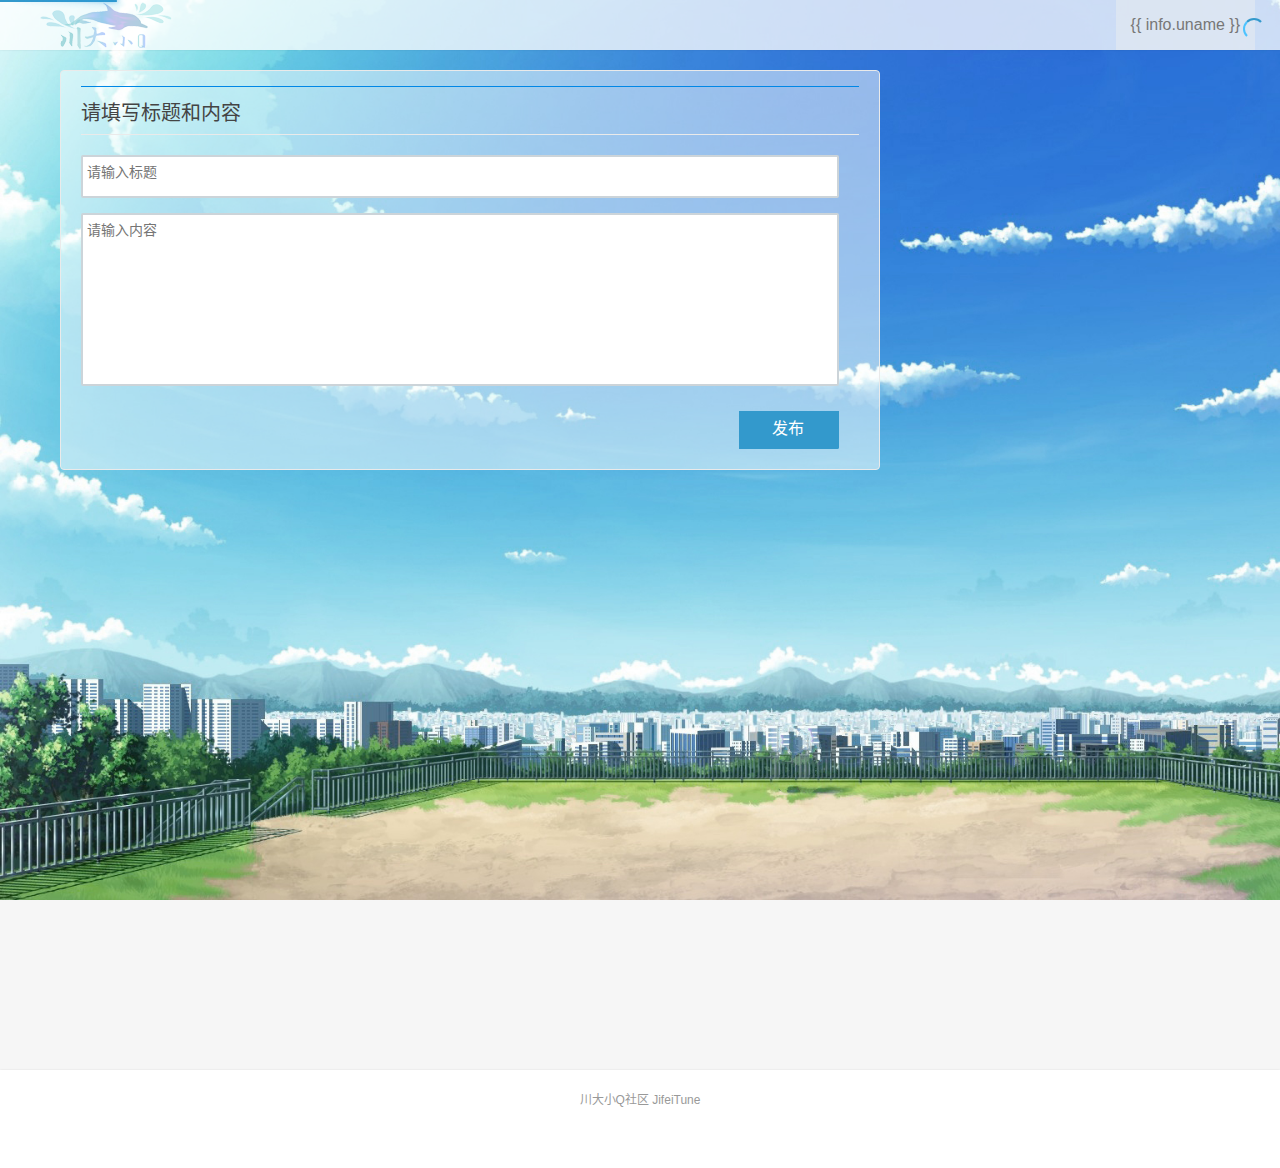
<file: templates/Post/new.html>
<!DOCTYPE html>
<html lang="zh-CN">
<head>
    <meta charset="utf-8" />
    <meta name="renderer" content="webkit" />
    <meta http-equiv="X-UA-Compatible" content="IE=edge" />
    <meta name="viewport" content="width=device-width, initial-scale=1" />
    <title>发布</title>
    <link rel="stylesheet" type="text/css" href="/static/public/css/bootstrap.min.css">
    <link rel="stylesheet" type="text/css" href="/static/public/css/nprogress.css">
    <link rel="stylesheet" type="text/css" href="/static/public/css/style.css">
    <link rel="stylesheet" type="text/css" href="/static/public/css/font-awesome.min.css">
    <script src="/static/public/js/jquery-2.1.4.min.js"></script>
    <script src="/static/public/js/nprogress.js"></script>
    <script src="/static/public/js/jquery.lazyload.min.js"></script>
    <!--[if gte IE 9]>
    <script src="js/jquery-1.11.1.min.js" type="text/javascript"></script>
    <script src="js/html5shiv.min.js" type="text/javascript"></script>
    <script src="js/respond.min.js" type="text/javascript"></script>
    <script src="js/selectivizr-min.js" type="text/javascript"></script>
    <![endif]-->
    <!--[if lt IE 9]>
    <script>window.location.href = 'upgrade-browser.html';</script>
    <![endif]-->
</head>
<body class="user-select single" style="background-image: url(/static/public/img/bg.jpg); background-size:cover ; background-attachment: fixed;">
<header class="header">
    <nav class="navbar navbar-default" id="navbar" style="position: relative; top: 0px;">
        <div class="container">
            <div class="navbar-header">
                <h1 class="logo hvr-bounce-in"><a href="../" title="主页"><img src="/static/public/img/QQ.png" alt="主页" /></a></h1>
            </div>
            <ul class="nav navbar-nav navbar-right" style="background-color: #ffffff6b;">
                <li><a style="height: 50px" href="/user/set">{{ info.uname }}</a></li>
            </ul>
        </div>
    </nav>
</header>
<section class="container">
    <div class="content-wrap">
        <div class="content" style="min-height: 400px">
            <div class="title" id="comment">
                <h3>请填写标题和内容</h3>
            </div>
            <form id="comment-form" name="comment-form" action="" method="POST">
                <div class="comment" style="margin-top: 20px">
                    <div class="comment-box" style="margin-bottom: 15px">
                        <textarea placeholder="请输入标题" name="head" id="comment-textarea" cols="100%" rows="3" tabindex="3" style="height: 30px"></textarea>
                    </div>
                </div>
                <div class="comment">
                    <div class="comment-box">
                        <textarea placeholder="请输入内容" name="content" id="comment-textarea" cols="100%" rows="3" tabindex="3"></textarea>
                    </div>
                    <button type="submit" id="comment-submit" tabindex="4" style="right: 40px;bottom: 25px">发布 </button>
                </div>
            </form>
        </div>
    </div>
</section>
<footer class="footer">
    <div class="container">
        <p>川大小Q社区 <a href="https://github.com/JifeiTune" target="_blank">JifeiTune</a> </p>
    </div>
    <div id="gotop" style="display: none;">
        <a class="gotop"></a>
    </div>
</footer>
<script src="/static/public/js/bootstrap.min.js"></script>
<script src="/static/public/js/jquery.ias.js"></script>
<script src="/static/public/js/scripts.js"></script>
</body>
</html>
</file>
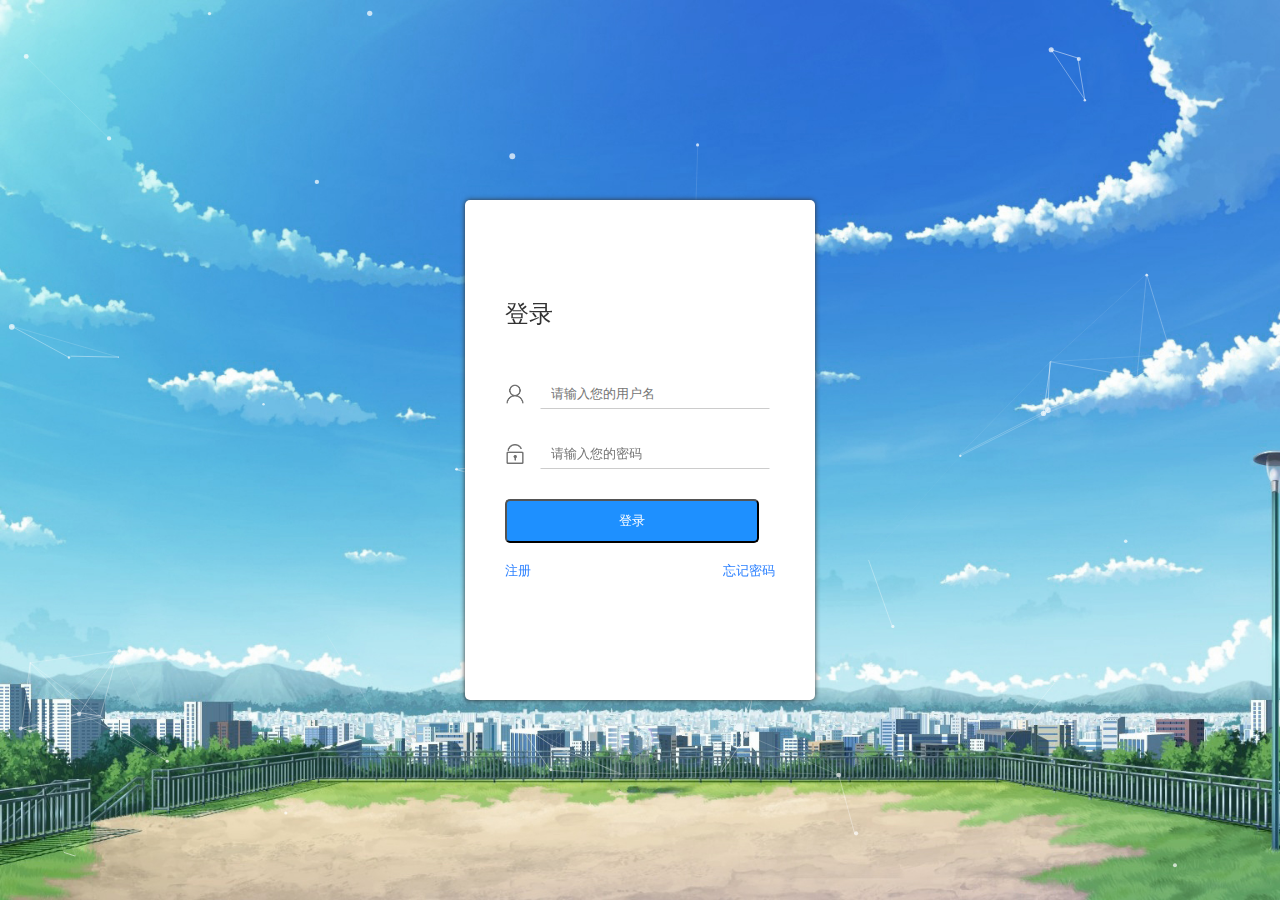
<file: templates/User/login.html>
<!DOCTYPE html>
<html lang="en">
<head>
  <meta charset="utf-8">
  <title>登录</title>
  <meta name="viewport" content="width=device-width, initial-scale=1.0, minimum-scale=1.0, maximum-scale=1.0, user-scalable=no">
  <link rel="stylesheet" media="screen" href="/static/User/css/style.css">
  <link rel="stylesheet" type="text/css" href="/static/User/css/reset.css"/>
</head>
<body>

<div id="particles-js" style="background-image: url(/static/public/img/bg.jpg);">
		<div class="login">
			<div class="login-top">
				登录
			</div>
            <form action="/user/login/" method="post">
                <div class="login-center clearfix">
                    <div class="login-center-img"><img src="/static/User/img/name.png"/></div>
                    <div class="login-center-input">
                        <input type="text" name="uname" value="" placeholder="请输入您的用户名" onfocus="this.placeholder=''" onblur="this.placeholder='请输入您的用户名'"/>
                        <div class="login-center-input-text">用户名</div>
                    </div>
                </div>
                <div class="login-center clearfix">
                    <div class="login-center-img"><img src="/static/User/img/password.png"/></div>
                    <div class="login-center-input">
                        <input type="password" name="password" value="" placeholder="请输入您的密码" onfocus="this.placeholder=''" onblur="this.placeholder='请输入您的密码'"/>
                        <div class="login-center-input-text">密码</div>
                    </div>
                </div>
                <input class="login-button" type="submit" value="登录" >
            </form>
            <div class="other">
                <a class="register" href="../register" style="float: left">
                    注册
                </a>
                <a class="forget" href="../reset" style="float: right">
                    忘记密码
                </a>
            </div>
		</div>
</div>

<!-- scripts -->
<script src="/static/User/js/particles.min.js"></script>
<script src="/static/User/js/app.js"></script>
</body>
</html>
</file>
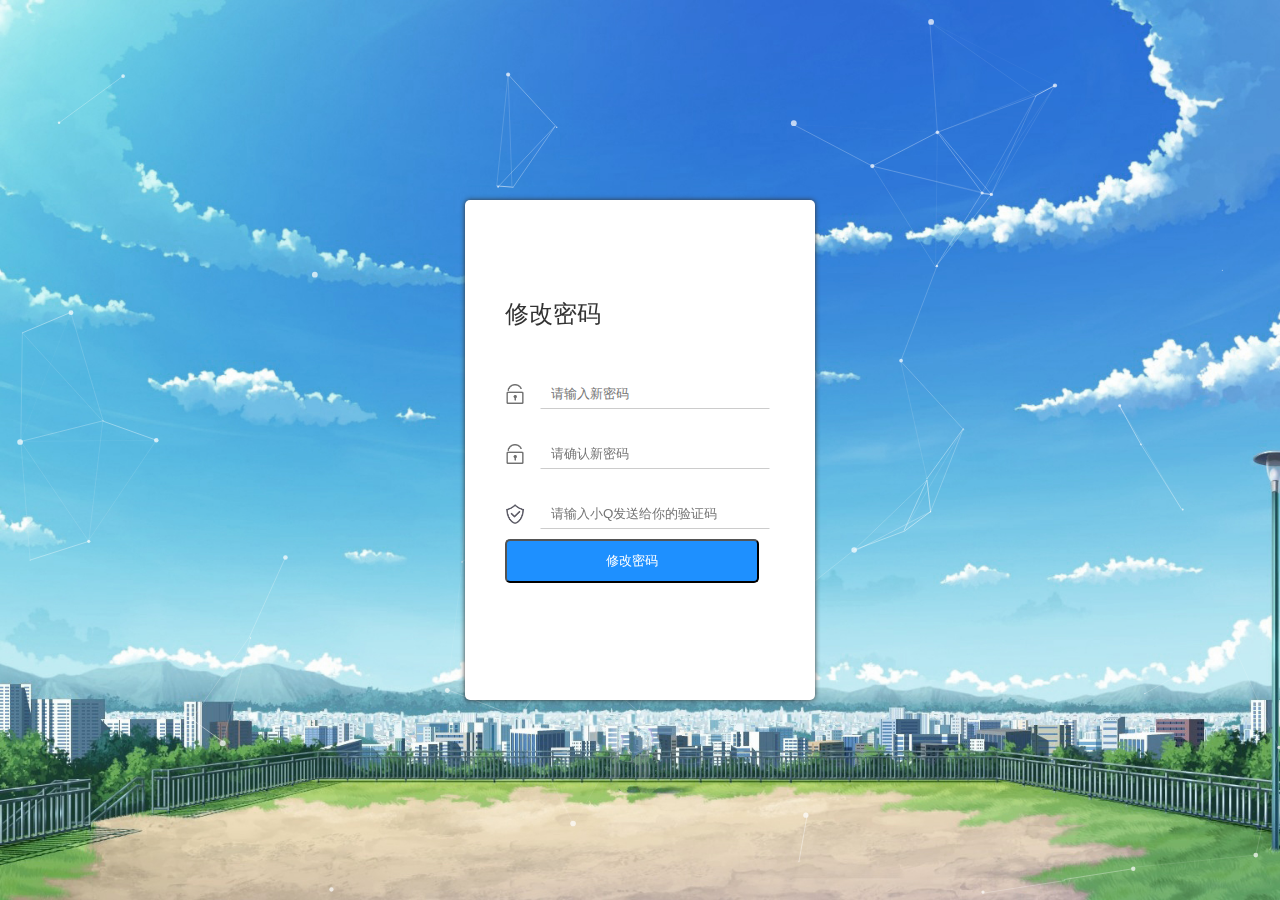
<file: templates/User/reset.html>
<!DOCTYPE html>
<html lang="en">
<head>
  <meta charset="utf-8">
  <title>修改密码</title>
  <meta name="viewport" content="width=device-width, initial-scale=1.0, minimum-scale=1.0, maximum-scale=1.0, user-scalable=no">
  <link rel="stylesheet" media="screen" href="/static/User/css/style.css">
  <link rel="stylesheet" type="text/css" href="/static/User/css/reset.css"/>
</head>
<body>
<div id="particles-js" style="background-image: url(/static/public/img/bg.jpg);">
		<div class="login">
			<div class="login-top">
				修改密码
			</div>
            <form action="" method="post">
                <div class="login-center clearfix">
                    <div class="login-center-img">
                        <img src="/static/User/img/password.png"/>
                    </div>
                    <div class="login-center-input">
                        <input type="password" name="password1" value="" placeholder="请输入新密码" onfocus="this.placeholder=''" onblur="this.placeholder='请输入新密码'"/>
                        <div class="login-center-input-text">密码</div>
                    </div>
                </div>
                <div class="login-center clearfix">
                    <div class="login-center-img"><img src="/static/User/img/password.png"/></div>
                    <div class="login-center-input">
                        <input type="password" name="password2" value="" placeholder="请确认新密码" onfocus="this.placeholder=''" onblur="this.placeholder='请确认新密码'"/>
                        <div class="login-center-input-text">密码</div>
                    </div>
                </div>
                <div class="login-center clearfix" style="margin-bottom: 10px">
                    <div class="login-center-img">
                        <img src="/static/User/img/check.jpg">
                    </div>
                    <div class="login-center-input">
                        <input type="text" name="check" value="" placeholder="请输入小Q发送给你的验证码" onfocus="this.placeholder=''" onblur="this.placeholder='请输入小Q发送给你的验证码'"/>
                        <div class="login-center-input-text">验证码</div>
                    </div>
                </div>
                <input class="login-button"  type="submit" value="修改密码" >
            </form>
		</div>

</div>

<!-- scripts -->
<script src="/static/User/js/particles.min.js"></script>
<script src="/static/User/js/app.js"></script>
</body>
</html>
</file>
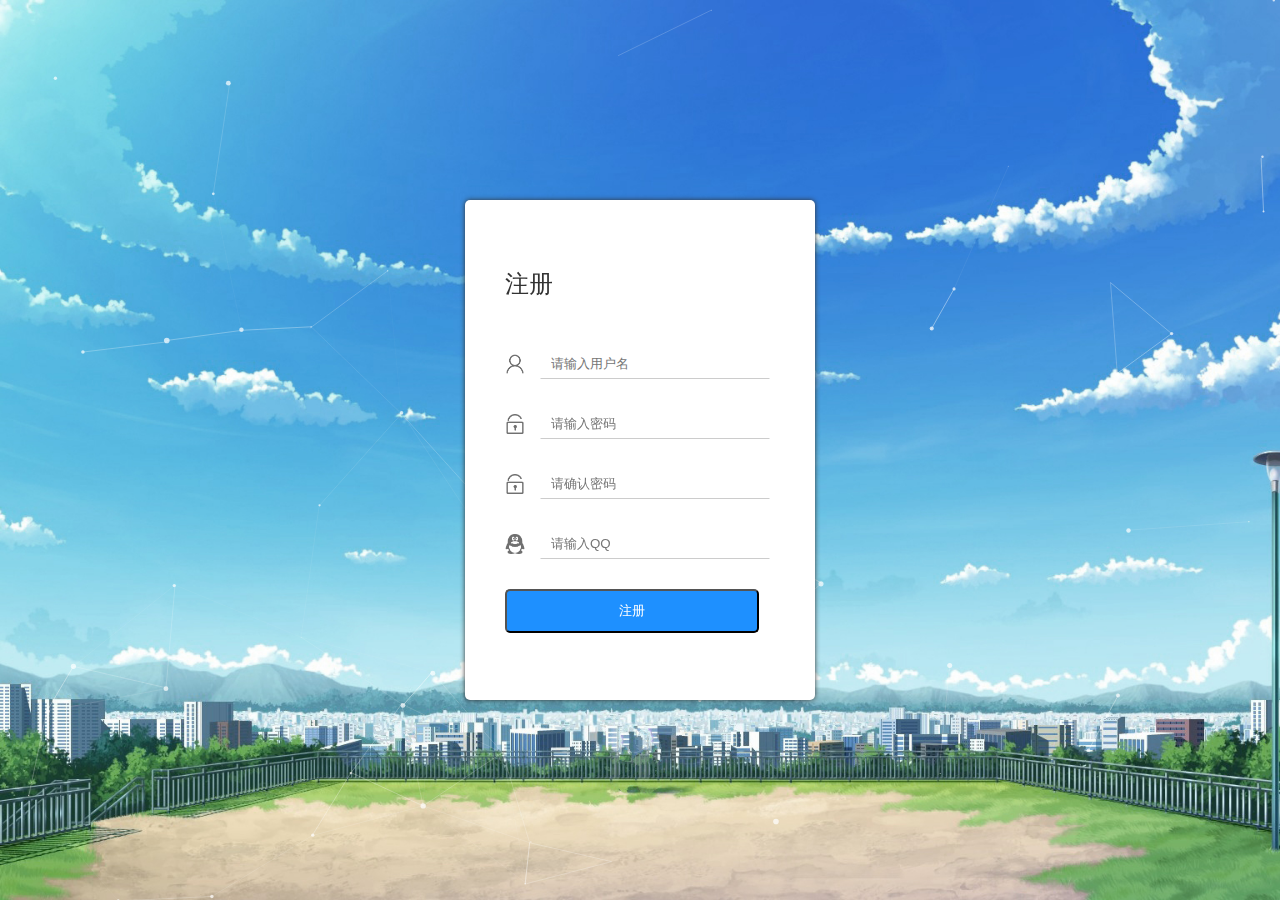
<file: templates/User/resister.html>
<!DOCTYPE html>
<html lang="en">
<head>
  <meta charset="utf-8">
  <title>注册</title>
  <meta name="viewport" content="width=device-width, initial-scale=1.0, minimum-scale=1.0, maximum-scale=1.0, user-scalable=no">
  <link rel="stylesheet" media="screen" href="/static/User/css/style.css">
  <link rel="stylesheet" type="text/css" href="/static/User/css/reset.css"/>
</head>
<body>

<div id="particles-js" style="background-image: url(/static/public/img/bg.jpg);">
		<div class="login">
			<div class="login-top" style="margin-top: 70px">
				注册
			</div>
            <form action="/user/register/" method="post">
                <div class="login-center clearfix">
                    <div class="login-center-img"><img src="/static/User/img/name.png"/></div>
                    <div class="login-center-input">
                        <input type="text" name="uname" value="" placeholder="请输入用户名" onfocus="this.placeholder=''" onblur="this.placeholder='请输入用户名'"/>
                        <div class="login-center-input-text">用户名</div>
                    </div>
                </div>
                <div class="login-center clearfix">
                    <div class="login-center-img"><img src="/static/User/img/password.png"/></div>
                    <div class="login-center-input">
                        <input type="password" name="password1" value="" placeholder="请输入密码" onfocus="this.placeholder=''" onblur="this.placeholder='请输入密码'"/>
                        <div class="login-center-input-text">密码</div>
                    </div>
                </div>
                <div class="login-center clearfix">
                    <div class="login-center-img"><img src="/static/User/img/password.png"/></div>
                    <div class="login-center-input">
                        <input type="password" name="password2" value="" placeholder="请确认密码" onfocus="this.placeholder=''" onblur="this.placeholder='请确认密码'"/>
                        <div class="login-center-input-text">密码</div>
                    </div>
                </div>
                <div class="login-center clearfix ">
                    <div class="login-center-img"><img src="/static/User/img/QQ.png"/></div>
                    <div class="login-center-input">
                        <input type="text" name="QQ" value="" placeholder="请输入QQ" onfocus="this.placeholder=''" onblur="this.placeholder='请输入QQ'"/>
                        <div class="login-center-input-text">可用于修改密码和消息传递哦</div>
                    </div>
                </div>
                <input class="login-button" type="submit" value="注册" >
            </form>
		</div>
</div>

<!-- scripts -->
<script src="/static/User/js/particles.min.js"></script>
<script src="/static/User/js/app.js"></script>
</body>
</html>
</file>
<file: static/public/css/nprogress.css>
@charset "utf-8";#nprogress{pointer-events:none;}#nprogress .bar{background:#3399CC;position:fixed;z-index:1000;top:0;left:0;width:100%;height:2px;}#nprogress .peg{display:block;position:absolute;right:0px;width:100px;height:100%;box-shadow:0 0 10px #29d,0 0 5px #29d;opacity:1.0;-webkit-transform:rotate(3deg) translate(0px,-4px);-ms-transform:rotate(3deg) translate(0px,-4px);transform:rotate(3deg) translate(0px,-4px);}.nprogress-custom-parent{overflow:hidden;position:relative;}.nprogress-custom-parent #nprogress .spinner,.nprogress-custom-parent #nprogress .bar{position:absolute;}@-webkit-keyframes nprogress-spinner{0%{-webkit-transform:rotate(0deg);}100%{-webkit-transform:rotate(360deg);}}@keyframes nprogress-spinner{0%{transform:rotate(0deg);}100%{transform:rotate(360deg);}}@media (min-width:1280px){#nprogress .spinner{display:block;position:fixed;z-index:10000;top:18px;right:15px;}#nprogress .spinner-icon{width:22px;height:22px;box-sizing:border-box;border:solid 2px transparent;border-top-color:#3399CC;border-left-color:#4CC3FF;border-radius:50%;-webkit-animation:nprogress-spinner 400ms linear infinite;animation:nprogress-spinner 400ms linear infinite;}}
</file>
<file: static/public/css/style.css>
@charset "utf-8";

body,div,dl,dt,dd,ul,ol,li,h1,h2,h3,h4,h5,h6,pre,code,form,button,input,fieldset,legend,input,textarea,p,blockquote,th,td,article,aside,details,figcaption,figure,#footer,#header,hgroup,menu,nav,section {
    margin: 0;
    padding: 0;
}

body,dl,dt,dd,ul,ol,li,h1,h2,h3,h4,h5,h6,form,button,input,textarea,p,span,th,td,article,aside,nav,section,img,a {
    outline: none;
    transition: all 0.30s ease-in-out;
    -webkit-transition: all 0.30s ease-in-out;
    -moz-transition: all 0.30s ease-in-out;
    -o-transition: all 0.30s ease-in-out;
    -ms-transition: all 0.30s ease-in-out;
}

article,aside,details,figcaption,figure,footer,header,hgroup,main,nav,section,summary {
    display: block;
}

html,body {
    color: #444;
    background-color: #f6f6f6;
    overflow-x: hidden;
}

html::-webkit-scrollbar {
    width: 6px;
    height: 6px;
    background: #CCC;
}

html::-webkit-scrollbar-button {
    display: none;
}

html::-webkit-scrollbar-track-piece {
    display: none;
}

html::-webkit-scrollbar-thumb {
    background: #999;
}

html::-webkit-scrollbar-thumb:hover {
    background: #3399CC;
}

a {
    cursor: pointer;
    text-decoration: none;
}

a:hover {
    text-decoration: none;
}

li {
    display: list-item;
    list-style: none;
    text-align: -webkit-match-parent;
}

li.active {
    background: #FFF;
    opacity: .9;
    filter: alpha(opacity=90);
}

button.close:hover span {
    -moz-transition: all 0.8s ease-in-out;
    -webkit-transition: all 0.8s ease-in-out;
    -o-transition: all 0.8s ease-in-out;
    -ms-transition: all 0.8s ease-in-out;
    transition: all 0.8s ease-in-out;
    -moz-transform: rotate(360deg);
    -webkit-transform: rotate(360deg);
    -o-transform: rotate(360deg);
    -ms-transform: rotate(360deg);
    transform: rotate(360deg);
}

.btn-default {
    border-color: #DDD;
    color: #666;
}

.btn-default:hover,.btn-default:focus,.btn-default:active,.btn-default.active,.open > .dropdown-toggle.btn-default {
    border-color: #BBB;
    color: #444;
}

.btn-primary {
    background-color: #3399CC;
    border-color: #3399CC;
}

.btn-primary:hover,.btn-primary:focus,.btn-primary:active,.btn-primary.active,.open > .dropdown-toggle.btn-primary {
    background-color: #3399CC;
    border-color: #3399CC;
    opacity: 0.85;
    filter: alpha(opacity=85);
}

.btn-danger {
    background-color: #FF5E52;
    border-color: #FF5E52;
}

.btn-danger:hover,.btn-danger:focus,.btn-danger:active,.btn-danger.active,.open > .dropdown-toggle.btn-danger {
    background-color: #EF4639;
    border-color: #EF4639;
}

button.disabled {
    cursor: no-drop;
}

body,input,button,textarea,select {
    font-family: "Microsoft YaHei","微软雅黑","Lantinghei SC","Open Sans",Arial,"Hiragino Sans GB","STHeiti","WenQuanYi Micro Hei",SimSun,sans-serif;
}

.title,.pagetitle {
    overflow: hidden;
}

.title h3,.pagetitle h1,.pagetitle h2 {
    font-size: 20px;
    margin: 0;
    float: left;
    cursor: pointer;
}

.title h3:hover {
    color: #F73B3B;
}

.title .more {
    float: right;
    position: relative;
    top: 5px;
}

.title .more a {
    display: inline-block;
    margin-left: 20px;
    color: #999;
}

.title .more a:hover {
    color: #3399CC;
    -webkit-transform: scale(1.05);
    transform: scale(1.05);
    -webkit-transition-timing-function: cubic-bezier(0.47,2.02,0.31,-0.36);
    transition-timing-function: cubic-bezier(0.47,2.02,0.31,-0.36);
}

@font-face {
    font-family:'TaurusNormal';src:url('../fonts/TaurusNormal.woff') format('woff'),url('../fonts/TaurusNormal.ttf') format('truetype'),url('../fonts/TaurusNormal.svg') format('svg');
}

.user-select {
    -webkit-user-select: none;
    -moz-user-select: none;
    -ms-user-select: none;
    -khtml-user-select: none;
    user-select: none;
}

::selection {
    background: #444;
    color: #FFF;
}

::-moz-selection {
    background: #444;
    color: #FFF;
}

::-webkit-selection {
    background: #444;
    color: #FFF;
}

@media (min-width:768px) {
    .container {
        width: auto;
    }
}

@media (min-width:992px) {
    .container {
        width: auto;
    }
}

@media (min-width:1200px) {
    .container {
        width: auto;
    }
}

.container {
    position: relative;
    margin: 0 auto;
    max-width: 1200px;
    padding: 0;
    height: 50px;
}

@media (max-width:1240px) {
    .container {
        margin: 0 15px;
    }
}

.header {
}

.header-topbar {
    margin: 10px 0px 5px;
    color: #999;
}

.header-topbar a {
    color: #999;
}

.header-topbar a:hover {
    color: #3399CC;
    text-decoration: none;
}

.header-topbar .topmenu {
    float: right;
}

.header-topbar .topmenu li {
    float: left;
}

.header-topbar .topmenu a {
    display: block;
    color: #999;
    padding: 0 15px;
}

.header-topbar .topmenu a:hover {
    color: #3399CC;
    -webkit-transform: scale(1.05);
    transform: scale(1.05);
    -webkit-transition-timing-function: cubic-bezier(0.47,2.02,0.31,-0.36);
    transition-timing-function: cubic-bezier(0.47,2.02,0.31,-0.36);
}

.header-topbar-dropdown-menu {
    min-width: 0px;
}

.header-topbar-dropdown-menu>li {
    width: 100%;
    padding: 3px 0;
    text-align: center;
}

.header-topbar-dropdown-menu>li>a:hover {
    color: #3399CC;
    background: none;
}

.navbar {
    background-color: #ffffffc2;
    width: 100%;
    border: none;
    border-radius: 0;
    margin-bottom: 20px;
    padding: 0;
    -moz-box-shadow: 0px 0px 2px rgba(0,0,0,.1);
    -webkit-box-shadow: 0px 0px 2px rgba(0,0,0,.1);
    box-shadow: 0px 0px 2px rgba(0,0,0,.1);
}

.shadow {
    z-index: 1000;
    -moz-box-shadow: 0px 0px 3px rgba(0,0,0,.3);
    -webkit-box-shadow: 0px 0px 3px rgba(0,0,0,.3);
    box-shadow: 0px 0px 3px rgba(0,0,0,.3);
}

.navbar-nav>li>a {
    color: #777;
    padding: 0px 15px;
    line-height: 50px;
    font-size: 16px;
    background-color:#7373730d
}

.container-fluid>.navbar-collapse,.container-fluid>.navbar-header,.container>.navbar-collapse,.container>.navbar-header {
    margin-right: 0px;
    margin-left: 0px;
}

.navbar>.container .logo {
    display: inline-block;
    vertical-align: middle;
    -webkit-transform: translateZ(0);
    transform: translateZ(0);
    box-shadow: 0 0 1px rgba(0,0,0,0);
    -webkit-backface-visibility: hidden;
    backface-visibility: hidden;
    -moz-osx-font-smoothing: grayscale;
    -webkit-transition-duration: 0.5s;
    transition-duration: 0.5s;
}

.navbar>.container .logo:hover,.navbar>.container .logo:focus,.navbar>.container .logo:active {
    -webkit-transform: scale(1.1);
    transform: scale(1.1);
    -webkit-transition-timing-function: cubic-bezier(0.47,2.02,0.31,-0.36);
    transition-timing-function: cubic-bezier(0.47,2.02,0.31,-0.36);
}

.navbar-toggle {
    position: relative;
    float: right;
    padding: 9px 10px;
    margin: 12px 0px 0px;
    background-color: transparent;
    background-image: none;
    border: 1px solid transparent;
    border-radius: 4px;
}

.navbar-default .navbar-toggle {
    border-color: #3399CC;
}

.navbar-default .navbar-toggle .icon-bar {
    background-color: #3399CC;
}

.navbar-default .navbar-toggle:focus,.navbar-default .navbar-toggle:hover {
    background-color: #EFEFEF;
    opacity: .8;
    filter: alpha(opacity=80);
}

.navbar-default .navbar-nav>li>a:focus,.navbar-default .navbar-nav>li>a:hover {
    color: #3399CC;
    background-color: transparent;
}

.navbar-default .navbar-nav>.active>a,.navbar-default .navbar-nav>.active>a:focus,.navbar-default .navbar-nav>.active>a:hover {
    color: #3399CC;
    background: none;
}

.navbar-nav li a:after {
    content: '';
    width: 5px;
    height: 100px;
    background-color: #3399CC;
    -webkit-border-radius: 50%;
    -moz-border-radius: 50%;
    border-radius: 50%;
    -webkit-transform: rotate(45deg) translate(0%,0%);
    -moz-transform: rotate(45deg) translate(0%,0%);
    -ms-transform: rotate(45deg) translate(0%,0%);
    -o-transform: rotate(45deg) translate(0%,0%);
    transform: rotate(45deg) translate(0%,0%);
    -webkit-transform-origin: 100% 50%;
    -moz-transform-origin: 100% 50%;
    -ms-transform-origin: 100% 50%;
    -o-transform-origin: 100% 50%;
    transform-origin: 100% 50%;
    position: absolute;
    top: 50px;
    left: 35px;
    margin-left: 50px;
    margin-top: -110px;
    opacity: 0;
    -webkit-opacity: 0;
    -moz-opacity: 0;
}

@-moz-keyframes comets {
    0% {
        width: 0;
        opacity: 0;
        -webkit-opacity: 0;
        -moz-opacity: 0;
        -webkit-transform: rotate(45deg) translate(-20%,-100%);
        -moz-transform: rotate(45deg) translate(-20%,-100%);
        -ms-transform: rotate(45deg) translate(-20%,-100%);
        -o-transform: rotate(45deg) translate(-20%,-100%);
        transform: rotate(45deg) translate(-20%,-100%);
    }

    50% {
        width: 2px;
        opacity: 1;
        -webkit-opacity: 1;
        -moz-opacity: 1;
    }

    100% {
        width: 0%;
        opacity: 0;
        -webkit-opacity: 0;
        -moz-opacity: 0;
        -webkit-transform: rotate(45deg) translate(20%,100%);
        -moz-transform: rotate(45deg) translate(20%,100%);
        -ms-transform: rotate(45deg) translate(20%,100%);
        -o-transform: rotate(45deg) translate(20%,100%);
        transform: rotate(45deg) translate(20%,100%);
    }
}

@-webkit-keyframes comets {
    0% {
        width: 0;
        opacity: 0;
        -webkit-opacity: 0;
        -moz-opacity: 0;
        -webkit-transform: rotate(45deg) translate(-20%,-100%);
        -moz-transform: rotate(45deg) translate(-20%,-100%);
        -ms-transform: rotate(45deg) translate(-20%,-100%);
        -o-transform: rotate(45deg) translate(-20%,-100%);
        transform: rotate(45deg) translate(-20%,-100%);
    }

    50% {
        width: 2px;
        opacity: 1;
        -webkit-opacity: 1;
        -moz-opacity: 1;
    }

    100% {
        width: 0%;
        opacity: 0;
        -webkit-opacity: 0;
        -moz-opacity: 0;
        -webkit-transform: rotate(45deg) translate(20%,100%);
        -moz-transform: rotate(45deg) translate(20%,100%);
        -ms-transform: rotate(45deg) translate(20%,100%);
        -o-transform: rotate(45deg) translate(20%,100%);
        transform: rotate(45deg) translate(20%,100%);
    }
}

@keyframes comets {
    0% {
        width: 0;
        opacity: 0;
        -webkit-opacity: 0;
        -moz-opacity: 0;
        -webkit-transform: rotate(45deg) translate(-20%,-100%);
        -moz-transform: rotate(45deg) translate(-20%,-100%);
        -ms-transform: rotate(45deg) translate(-20%,-100%);
        -o-transform: rotate(45deg) translate(-20%,-100%);
        transform: rotate(45deg) translate(-20%,-100%);
    }

    50% {
        width: 2px;
        opacity: 1;
        -webkit-opacity: 1;
        -moz-opacity: 1;
    }

    100% {
        width: 0%;
        opacity: 0;
        -webkit-opacity: 0;
        -moz-opacity: 0;
        -webkit-transform: rotate(45deg) translate(20%,100%);
        -moz-transform: rotate(45deg) translate(20%,100%);
        -ms-transform: rotate(45deg) translate(20%,100%);
        -o-transform: rotate(45deg) translate(20%,100%);
        transform: rotate(45deg) translate(20%,100%);
    }
}

@media (max-width:800px) {
    .hidden-index {
        display: none !important;
    }
}

@media (max-width:768px) {
    .navbar-nav {
        overflow: hidden;
    }
}

.content-wrap {
    width: 100%;
    float: left;
    min-height: 1000px;
}

.content {
    position: relative;
    min-height: 500px;
    margin-left: 20px;
    margin-right: 360px;
    margin-bottom: 15px;
}

@media (max-width:1000px) {
    .content {
        margin-right: 0;
    }

    .sidebar {
        display: none;
    }
}

.carousel-indicators {
    bottom: 6px;
}

.carousel {
    margin-bottom: 15px;
    z-index: 1;
}

.carousel-inner {
    width: 100%;
    max-height: 200px;
}

.carousel-inner .item a {
    display: block;
    text-align: center;
}

.carousel-inner .item img {
    margin: 0 auto;
    border-radius: 4px;
}

.carousel-control.left,.carousel-control.right {
    background: none;
}

.carousel-control {
    width: 40px;
    height: 80px;
    top: 50%;
    margin-top: -40px;
}

.carousel-control:hover {
    background-color: #000;
    opacity: .5;
    filter: alpha(opacity=50);
    color: #fff;
}

.jumbotron {
    display: none;
    padding: 15px;
}

.jumbotron h1 {
    margin-bottom: 15px;
}

.jumbotron p {
    text-indent: 2em;
}

@media (max-width:600px) {
    .carousel {
        display: none;
    }

    .jumbotron {
        display: block;
    }
}

@media (max-width:480px) {
    .jumbotron {
        display: none;
    }
}

.excerpt {
    clear: both;
    padding: 20px 30px 20px 30px;
    overflow: hidden;
    background-color: rgba(253, 255, 255, 0.5);
    border-radius: 5px;
    margin: 15px 0px 15px 0px;
    box-sizing: border-box;
    box-shadow: 0 0 0 1px hsla(240,0%,100%,.3) inset,
    0 .5em 1em rgba(0, 0, 0, 0.6);
    text-shadow: 0 1px 1px hsla(240,0%,100%,.5);
}

.excerpt-minic {
    border: 1px solid #eaeaea;
    padding: 20px;
    overflow: hidden;
    background-color: #fff;
    margin-bottom: 15px;
    border-radius: 4px;
}

.excerpt-minic h2 {
    font-size: 22px;
    line-height: 24px;
    margin-top: 0;
    font-weight: bold;
    margin: 0 0 15px;
}

.excerpt-minic h2 a {
    color: #555;
}

.excerpt-minic h2 a:hover {
    color: #3399CC;
}

.excerpt-minic .note {
    color: #666;
    margin-bottom: 0;
    text-indent: 28px;
    cursor: default;
}

.excerpt-minic-index h2 {
    font-size: 18px;
}

.excerpt-minic-index .meta {
    border-bottom: none;
    padding-bottom: 0;
}

.excerpt-minic-index .red {
    margin-left: -8px;
    color: #F73B3B;
}

.excerpt-minic-index span.red:hover {
    cursor: pointer;
    color: #F46D6D;
}

.excerpt:hover {
    background-color: #FBFDFF;
    border-color: #42B5EF;
    position: relative;
    z-index: 20;
}

.excerpt .focus {
    float: left;
    margin-left: -235px;
    width: 220px;
}

.excerpt .thumb {
    border-radius: 5px;
    width: 220px;
    height: 150px;
    overflow: hidden;
}

.excerpt img {
    display: inline;
}

.excerpt .focus:hover {
    -webkit-transform: scale(1.05);
    transform: scale(1.05);
    -webkit-transition-timing-function: cubic-bezier(0.47,2.02,0.31,-0.36);
    transition-timing-function: cubic-bezier(0.47,2.02,0.31,-0.36);
}

.excerpt header {
    margin-bottom: 10px;
}

.excerpt .cat {
    color: #FFF;
    background-color: #3399CC;
    padding: 3px 6px;
    font-size: 12px;
    display: inline-block;
    position: relative;
    top: -2px;
    margin-right: 6px;
}

.excerpt .cat:hover {
    opacity: .8;
}

.excerpt .cat i {
    position: absolute;
    top: 50%;
    margin-top: -4px;
    right: -4px;
    display: inline-block;
    width: 0;
    height: 0;
    vertical-align: middle;
    border-left: 4px solid #3399CC;
    border-top: 4px solid transparent;
    border-bottom: 4px solid transparent;
}

.excerpt h2 {
    display: inline;
    font-size: 18px;
    line-height: 24px;
    margin-top: 0;
    font-weight: bold;
}

.excerpt h2 a {
    color: #555;
}

.excerpt h2 a:hover {
    color: #3399CC;
}

.meta {
    color: #5e5e5e;
    font-size: 13px;
    margin-top: 10px;
    float: right;
}

.time,.comment,.views ,.like,.hate,.author{
    cursor: pointer;
    margin-right: 20px;
}

.comment input {
    margin-bottom: 5px;
    border: 2px solid #ccd4d9;
}

.excerpt .time:hover, .excerpt .comment:hover, .excerpt .views:hover,
.excerpt .like:hover, .excerpt .hate:hover {
    color: #3399CC;
}

@media (max-width:680px) {
    .excerpt .comment {
        display: none;
    }
}

.excerpt .meta a {
    color: #999;
}

.excerpt .note {
    max-height: 240px;
    overflow: hidden;
    font-size: 14px;
    color: #470064;
    word-wrap: break-word;
    line-height: 20px;
    cursor: default;
    margin-right: 80px;
    white-space: pre-wrap;
}

.pagination {
    margin: 0;
    padding: 20px;
    text-align: center;
    font-size: 12px;
    display: block;
}

.pagination ul {
    display: inline-block;
    *display: inline;
    *zoom: 1;
    margin-left: 0;
    margin-bottom: 0;
    padding: 0
}

.pagination ul > li {
    display: inline;
}

.pagination ul > li > a,.pagination ul > li > span {
    margin: 0 2px;
    float: left;
    padding: 5px 12px;
    background-color: #DDD;
    color: #666;
    border-radius: 2px;
    opacity: .88;
    filter: alpha(opacity=88);
}

.pagination ul > li > a:hover,.pagination ul > li > a:focus {
    opacity: 1;
}

.pagination ul > .active > a,.pagination ul > .active > span {
    background-color: #c000ff91;
    color: #FFF;
}

.pagination ul > .active > a,.pagination ul > .active > span {
    cursor: default;
}

.pagination ul > li > span,.pagination ul > .disabled > span,.pagination ul > .disabled > a,.pagination ul > .disabled > a:hover,.pagination ul > .disabled > a:focus {
    color: #999999;
    background-color: transparent;
    cursor: default;
}

.pagination-loading {
    text-align: center;
    padding: 15px 0;
}

.ias_trigger {
    margin: 15px 0 0;
}

.ias_trigger a {
    display: block;
    background-color: #E6E6E6;
    line-height: 32px;
    text-align: center;
    color: #999;
}

.ias_trigger a:hover {
    display: block;
    background-color: #DDD;
    color: #666;
}

.single .content {
    padding: 0 20px;
    background-color: rgba(253, 255, 255, 0.5);
    border: 1px solid #EAEAEA;
    border-radius: 4px;
}

.article-header {
    margin-bottom: 20px;
    padding: 25px 0;
    border-bottom: 1px solid #EEE;
    text-align: center;
}

.article-title {
    margin-top: 0;
    font-size: 26px;
    line-height: 36px;
}

.article-title a,.article-title a:hover {
    color: #555;
}

.article-meta {
    margin-top: 10px;
    font-size: 12px;
    color: #999;
}

.article-meta .item {
    margin-right: 20px;
    cursor: pointer;
}

.article-meta .item a {
    color: #666;
}

.article-meta .item a:hover {
    color: #3399CC;
}

@media (max-width:1080px) {
    .article-meta .article-meta-comment {
        display: none;
    }
}

@media (max-width:1000px) {
    .article-meta .article-meta-comment {
        display: inline-block;
    }
}

@media (max-width:720px) {
    .article-meta .article-meta-comment {
        display: none;
    }

    .article-meta .article-meta-source {
        display: none;
    }
}

@media (max-width:420px) {
    .article-meta .article-meta-category {
        display: none;
    }
}

.article-content {
    font-size: 15px;
    line-height: 25px;
    word-wrap: break-word;
    cursor: default;
    color: #470064;
}

.article-content img {
    margin: 5px auto;
    display: block;
    max-width: 100%;
    height: auto;
}

.article-content img:hover {
    cursor: pointer;
    border-radius: 5px;
    -moz-box-shadow: 0px 0px 6px rgba(51,153,204,.6);
    -webkit-box-shadow: 0px 0px 6px rgba(51,153,204,.6);
    box-shadow: 0px 0px 6px rgba(51,153,204,.6);
    -webkit-transform: scale(1.02);
    transform: scale(1.02);
    -webkit-transition-timing-function: cubic-bezier(0.47,2.02,0.31,-0.36);
    transition-timing-function: cubic-bezier(0.47,2.02,0.31,-0.36);
}

.article-content p {
    text-indent: 30px;
    margin-bottom: 18px;
    word-wrap: break-word;
    white-space: pre-line;
}

.article-content pre {
    -webkit-user-select: text;
    -moz-user-select: text;
    -ms-user-select: text;
    -khtml-user-select: text;
    user-select: text;
    margin-bottom: 18px;
    margin-left: 30px;
}

.article-copyright {
    background-color: #EEE;
    padding-right: 30px;
    font-size: 12px;
    padding: 3px 0;
    border-radius: 3px;
    color: #aaa;
    text-align: center;
    cursor: default;
}

.article-content .article-copyright a,.article-copyright a:hover {
    color: #AAA;
    text-decoration: none;
}

.article-content .article-copyright:hover {
    background: #3399CC;
    color: #FFF;
}

.article-content .article-copyright:hover a {
    color: #FFF;
}

.article-tags {
    margin: 30px 0;
    text-align: center;
    cursor: default;
}

.article-tags a {
    display: inline-block;
    padding: 4px 7px 3px;
    margin: 0 4px 4px 0;
    color: #FFF;
    font-size: 12px;
    background-color: #3399CC;
    opacity: 0.85;
    filter: alpha(opacity=85);
}

.article-tags a:hover {
    opacity: 1;
    filter: alpha(opacity=100);
    -webkit-transform: scale(1.05);
    transform: scale(1.05);
    -webkit-transition-timing-function: cubic-bezier(0.47,2.02,0.31,-0.36);
    transition-timing-function: cubic-bezier(0.47,2.02,0.31,-0.36);
}

.single .title {
    border-top: 1px solid #0087e6;
    border-bottom: 1px solid #EAEAEA;
    padding-bottom: 10px;
    padding-top: 15px;
}

.relates ul {
    margin-left: 18px;
    color: #BBB;
    margin-bottom: 30px;
}

.relates li {
    margin-top: 12px;
    list-style: disc;
}

.relates a {
    color: #777;
}

.relates a:hover {
    color: #3399CC;
    text-decoration: underline;
}

#comment {
    margin-top: 15px;
    font-size: 16px;
}

#respond,#postcomments {
    position: relative;
}

#respond {
    padding-bottom: 25px;
}

.comment-signarea {
    background-color: #F6F6F6;
    border-radius: 7px;
    padding: 30px 20px;
    text-align: center;
    margin-bottom: 20px;
}

.comment-signarea h3 {
    margin: 0;
    padding: 0;
    margin-bottom: 15px;
    font-weight: normal;
    font-size: 18px;
    cursor: pointer;
}

#respond .comment {
    position: relative;
}

.comment-title {
    font-size: 12px;
    color: #999;
    float: left;
    margin-left: -46px;
    width: 36px;
    text-align: center;
}

.comment-title .avatar {
    height: 36px;
    width: 36px;
    border-radius: 50%;
    margin-bottom: 5px;
}

.comment-title img:hover {
    cursor: pointer;
    -moz-transition: all 0.8s ease-in-out;
    -webkit-transition: all 0.8s ease-in-out;
    -o-transition: all 0.8s ease-in-out;
    -ms-transition: all 0.8s ease-in-out;
    transition: all 0.8s ease-in-out;
    -moz-transform: rotate(360deg);
    -webkit-transform: rotate(360deg);
    -o-transform: rotate(360deg);
    -ms-transform: rotate(360deg);
    transform: rotate(360deg);
}

.comment-box {
    border: 2px solid #CCD4D9;
    border-radius: 2px;
    padding: 4px 4px 0px ;
    margin: 0px 0px 25px ;
    background-color: #FFF;
    position: relative;
    z-index: 10;
}

#comment-textarea {
    width: 100%;
    resize: none;
    overflow-x: hidden;
    overflow-y: auto;
    border: none;
    line-height: 22px;
    font-size: 14px;
    outline: 0;
    color: #666;
    height: 160px;
}

#comment-textarea::-webkit-scrollbar {
    width: 3px;
    height: 3px;
    background: #CCC;
    border-radius: 5px;
}

#comment-textarea::-webkit-scrollbar-button {
    display: none;
}

#comment-textarea::-webkit-scrollbar-track-piece {
    display: none;
}

#comment-textarea::-webkit-scrollbar-thumb {
    background: #999;
    border-radius: 5px;
}

#comment-textarea::-webkit-scrollbar-thumb:hover {
    background: #3399CC;
}

.comment-ctrl {
    background-color: #FBFBFB;
    height: 36px;
    margin-left: -4px;
    border-top: solid 1px #F2F2F2;
    z-index: 5;
}

.comment-box span.emotion {
    color: #666;
    position: absolute;
    left: -2px;
    bottom: -2px;
    height: 38px;
    line-height: 38px;
    padding: 0 10px;
    cursor: pointer;
}

.comment-box span.emotion:hover {
    color: #3399CC;
    -webkit-transform: scale(1.1);
    transform: scale(1.1);
    -webkit-transition-timing-function: cubic-bezier(0.47,2.02,0.31,-0.36);
    transition-timing-function: cubic-bezier(0.47,2.02,0.31,-0.36);
}

.qqFace {
    margin-top: 4px;
    background: #FFF;
    padding: 2px;
    border-radius: 5px;
    -moz-box-shadow: 0px 0px 6px rgba(51,153,204,.3);
    -webkit-box-shadow: 0px 0px 6px rgba(51,153,204,.3);
    box-shadow: 0px 0px 6px rgba(51,153,204,.3);
}

.qqFace table td {
    padding: 0px;
}

.qqFace table td img {
    cursor: pointer;
}

.qqFace table td img:hover {
    -webkit-transform: scale(1.05);
    transform: scale(1.05);
    -webkit-transition-timing-function: cubic-bezier(0.47,2.02,0.31,-0.36);
    transition-timing-function: cubic-bezier(0.47,2.02,0.31,-0.36);
    -moz-box-shadow: 0px 0px 5px rgba(51,153,204,.9);
    -webkit-box-shadow: 0px 0px 5px rgba(51,153,204,.9);
    box-shadow: 0px 0px 5px rgba(51,153,204,.9);
}

#comment-submit {
    float: right;
    background: #3399CC;
    border: 2px solid;
    border-color: #3399CC;
    border-left: none;
    border-top: none;
    padding: 0px;
    width: 100px;
    height: 38px;
    color: #FFF;
    outline: 0;
    border-radius: 0 0 2px 0;
    font-size: 16px;
    z-index: 6;
}

#comment-submit:hover {
    background: #FBFBFB;
    border-color: #CCD4D9;
    color: #3399CC;
    border-top: solid 1px #F2F2F2;
}

.comment-prompt {
    cursor: pointer;
    display: none;
    text-align: center;
    font-size: 14px;
    line-height: 38px;
    color: #3399CC;
}

.comment-prompt:hover {
    color: #F46D6D;
}

.comment-success {
    cursor: pointer;
    display: none;
    text-align: center;
    font-size: 14px;
    line-height: 38px;
    color: #3399CC;
}

.comment-success:hover {
    color: #F46D6D;
}

@media (max-width:480px) {
    .comment-prompt {
        margin-left: -28px;
        display: none;
        font-size: 12px;
    }

    .comment-success {
        margin-left: -28px;
        display: none;
        font-size: 12px;
    }
}

#postcomments {
    padding-bottom: 20px;
}

.commentlist {
    padding: 0;
    margin: 0;
    list-style: none;
    margin-bottom: 10px;
    cursor: pointer;
}

.comment-content {
    border-bottom: #EEE 1px solid;
}

.comment-content:hover {
    opacity: .7;
    filter: alpha(opacity=70);
}

.comment-content:hover img {
    -webkit-transform: scale(1.05);
    transform: scale(1.05);
    -webkit-transition-timing-function: cubic-bezier(0.47,2.02,0.31,-0.36);
    transition-timing-function: cubic-bezier(0.47,2.02,0.31,-0.36);
}

.comment-content:hover img.avatar {
    -moz-transition: all 0.8s ease-in-out;
    -webkit-transition: all 0.8s ease-in-out;
    -o-transition: all 0.8s ease-in-out;
    -ms-transition: all 0.8s ease-in-out;
    transition: all 0.8s ease-in-out;
    -moz-transform: rotate(360deg);
    -webkit-transform: rotate(360deg);
    -o-transform: rotate(360deg);
    -ms-transform: rotate(360deg);
    transform: rotate(360deg);
}

.comment-f {
    position: absolute;
    right: 0;
    font-size: 16px;
    color: #ccc;
}

.comment-avatar {
    width: 36px;
    height: 36px;
    background-color: #FFF;
    float: left;
    display: inline;
    position: relative;
    margin-top: 19px;
}

.comment-avatar .avatar {
    display: block;
    border-radius: 50%;
    width: 36px;
    height: 36px;
}

.comment-main {
    margin-left: 5px;
    margin-right: 30px;
    color: #001e3d;
    line-height: 22px;
    position: relative;
    font-size: 15px;
    padding: 0 0 15px;
    word-wrap: break-word;
    max-height: 300px;
    overflow: hidden;
}

.comment-main p {
    margin-top: 10px;
    margin-bottom: 10px;
}

.comment-main span.time {
    margin: 0 5px;
    font-size: 12px;
    color: #BBB;
}

.comment-main span.address {
    color: #3399CC;
    margin: 0 5px;
}

.quotes {
    margin-top: 20px;
    width: 100%;
    text-align: center;
    font-size: 12px;
    color: #AAA;
}

.quotes span,.quotes a {
    padding: 5px 10px;
    margin: 0 3px;
    background: #EEE;
    border-radius: 5px;
}

.quotes a {
    color: #666;
    text-decoration: none;
}

.quotes a:hover {
    color: #FFFFFF;
    background: #3399CC;
}

.quotes .disabled {
    cursor: not-allowed;
}

.quotes .current {
    background: #3399CC;
    color: #FFFFCC;
    cursor: default;
}

.sidebar {
    float: left;
    margin-left: -360px;
    width: 360px;
    position: relative;
}

.widget {
    clear: both;
    position: relative;
    margin-bottom: 15px;
    background-color: #fff;
    border-radius: 4px;
    border: 1px solid #eaeaea;
    overflow: hidden;
}

.widget h3 {
    font-size: 18px;
    color: #666;
    border-bottom: 1px solid #eaeaea;
    background-color: #fbfbfb;
    margin: 0;
    padding: 11px 15px 10px;
    cursor: default;
}

.widget h3:hover {
    cursor: pointer;
    color: #F73B3B;
}

.widget-tabs {
    height: 200px;
}

.nav-tabs {
    background-color: #fbfbfb;
    line-height: 42px;
    height: 42px;
    border-bottom: 1px solid #EAEAEA;
}

.nav-tabs>li>a {
    outline: medium none;
    color: #777;
    margin-right: 0px;
    border: 1px solid transparent;
    border-radius: 0;
    border-right: 1px solid #DDD !important;
}

.nav-tabs>li.active>a,.nav-tabs>li.active>a:focus,.nav-tabs>li.active>a:hover {
    color: #3399CC !important;
}

.widget-tabs .tab-content {
    padding: 15px;
}

.widget-tabs .tab-content li {
    margin-bottom: 12px;
    overflow: hidden;
    text-overflow: ellipsis;
    white-space: nowrap;
    font-size: 12px;
}

.widget-tabs .tab-content li time {
    float: right;
    color: #BBB;
    margin-left: 10px;
}

.widget-tabs .tab-content li a {
    max-width: 280px;
    display: block;
    white-space: nowrap;
    overflow: hidden;
    text-overflow: ellipsis;
    color: #999;
}

.widget-tabs .tab-content li a:hover {
    color: #3399CC;
}

.widget-tabs .tab-content .centre h4 {
    text-align: center;
    font-size: 20px;
    line-height: 20px;
    margin: 25px 0;
}

.widget-tabs .tab-content .centre p {
    text-align: center;
}

.widget-tabs .tab-content .contact h2 {
    text-align: center;
    font-size: 20px;
    line-height: 40px;
    margin: 20px 0;
    font-family: 'TaurusNormal';
}

.widget-tabs .tab-content .contact a {
    color: #444;
}

.widget-tabs .tab-content .contact a:hover {
    color: #3399CC;
}

.form-control {
    padding: 5px 5px 5px 10px;
    border-radius: 0px;
    box-shadow: none;
    -webkit-box-shadow: none;
    -moz-box-shadow: none;
}

.form-control:focus {
    border: #3399CC solid 1px;
    box-shadow: none;
    -webkit-box-shadow: none;
    -moz-box-shadow: none;
}

.btn-search {
    border-radius: 0px;
    background: #3399CC;
    color: #FFF;
    border: #3399CC solid 1px;
}

.btn-search:hover {
    background: #FFF;
    color: #3399CC;
    border: #3399CC solid 1px;
}

.widget-sentence-content {
    padding: 15px;
    cursor: pointer;
}

.widget-sentence-link {
    padding: 15px;
    cursor: pointer;
}

.widget-sentence-content h4 {
    color: #3399CC;
    font-size: 20px;
    margin: 0px 0px 10px;
}

.widget-sentence-content h4:hover {
    color: #31B2F3;
}

.widget-sentence-content p {
    font-size: 12px;
    color: #AAA;
}

.widget_hot li a {
    padding: 10px 15px 10px 150px;
    color: #888;
    border-bottom: solid 1px #eee;
    overflow: hidden;
    position: relative;
    display: block;
    font-size: 14px;
}

.widget_hot li a:hover {
    background-color: #FBFDFF;
    -webkit-transform: scale(1.05);
    transform: scale(1.05);
    -webkit-transition-timing-function: cubic-bezier(0.47,2.02,0.31,-0.36);
    transition-timing-function: cubic-bezier(0.47,2.02,0.31,-0.36);
}

.widget_hot .thumbnail {
    float: left;
    margin-left: -135px;
    border: none;
    margin-bottom: 0;
}

.widget_hot .thumbnail img {
    width: 122px;
    height: 86px;
}

.widget_hot .text {
    display: block;
}

.widget_hot li a:hover .text {
    color: #3399CC;
}

.widget_hot .muted {
    margin-right: 15px;
    font-size: 12px;
    color: #BBB;
}

.footer {
    clear: both;
    padding: 24px 15px;
    font-size: 12px;
    line-height: 12px;
    text-align: center;
    color: #999;
    background-color: #FFF;
    -moz-box-shadow: 0px 0px 2px 0px rgba(0,0,0,.1);
    -webkit-box-shadow: 0px 0px 2px 0px rgba(0,0,0,.1);
    box-shadow: 0px 0px 2px 0px rgba(0,0,0,.1);
}

.footer a {
    color: #999;
}

.footer a:hover {
    color: #3399CC;
}

@media (max-width:380px) {
    .sitemap {
        display: none;
    }
}

.gotop {
    cursor: pointer;
    position: fixed;
    right: 25px;
    bottom: 25px;
    z-index: 99999;
    display: block;
    width: 50px;
    height: 50px;
    background: url(../img/backtop.png) no-repeat 0 0;
    opacity: 0.5;
    filter: alpha(opacity=50);
}

.gotop:hover {
    background: url(../img/backtop.png) no-repeat 0 -52px;
}

.tooltip-inner {
    max-width: 200px;
    padding: 3px 8px;
    color: #FFF;
    text-align: center;
    background-color: #3399CC;
    border-radius: 4px;
}

.tooltip.top .tooltip-arrow {
    bottom: 0;
    left: 50%;
    margin-left: -5px;
    border-width: 5px 5px 0;
    border-top-color: #3399CC;
}

.tooltip.top-left .tooltip-arrow {
    right: 5px;
    bottom: 0;
    margin-bottom: -5px;
    border-width: 5px 5px 0;
    border-top-color: #3399CC;
}

.tooltip.top-right .tooltip-arrow {
    bottom: 0;
    left: 5px;
    margin-bottom: -5px;
    border-width: 5px 5px 0;
    border-top-color: #3399CC;
}

.tooltip.right .tooltip-arrow {
    top: 50%;
    left: 0;
    margin-top: -5px;
    border-width: 5px 5px 5px 0;
    border-right-color: #3399CC;
}

.tooltip.left .tooltip-arrow {
    top: 50%;
    right: 0;
    margin-top: -5px;
    border-width: 5px 0 5px 5px;
    border-left-color: #3399CC;
}

.tooltip.bottom .tooltip-arrow {
    top: 0;
    left: 50%;
    margin-left: -5px;
    border-width: 0 5px 5px;
    border-bottom-color: #3399CC;
}

.tooltip.bottom-left .tooltip-arrow {
    top: 0;
    right: 5px;
    margin-top: -5px;
    border-width: 0 5px 5px;
    border-bottom-color: #3399CC;
}

.tooltip.bottom-right .tooltip-arrow {
    top: 0;
    left: 5px;
    margin-top: -5px;
    border-width: 0 5px 5px;
    border-bottom-color: #3399CC;
}

@media (max-width:700px) {
    .excerpt .note {
        height: 60px;
        overflow: hidden
    }
}

@media (max-width:640px) {
    .article-header {
        text-align: left;
        padding: 15px 0;
    }

    .article-title {
        font-size: 18px;
        font-weight: bold;
        margin-bottom: 5px;
        line-height: 22px;
    }

    .article-meta .item {
        margin-right: 10px;
    }

    .asb-post {
        margin-bottom: 15px;
    }

    .article-content img {
        border-radius: 5px;
    }

    .post-copyright {
        display: none;
    }

    .action-share {
        text-align: left;
    }

    .article-tags {
        text-align: left;
    }

    .rollbar {
        right: -120px;
    }

    .article-content {
        font-size: 15px;
        line-height: 24px;
    }

    .article-content p,.article-content h2,.article-content h3,.article-content h4 {
        margin-bottom: 15px;
    }

    .article-content h2 {
        font-size: 16px;
        font-weight: bold;
        margin: 15px -10px 15px -10px;
        line-height: 18px;
        padding-left: 10px;
        border-left: none
    }

    .article-content ul,.article-content ol {
        margin-left: 20px;
    }

    .content {
        min-height: 200px;
    }

    .pagetitle h1 {
        font-size: 16px;
        font-weight: bold;
    }

    .excerpt {
        padding: 10px 10px 10px 180px;
    }

    .excerpt .focus {
        width: 160px;
        margin-left: -170px;
    }

    .excerpt .thumb {
        width: 160px;
        height: 109px;
    }

    .excerpt .note {
        height: 40px;
        overflow: hidden
    }

    .excerpt .cat {
        display: none;
    }

    .excerpt h2,.excerpt-minic h2 {
        font-size: 16px;
        line-height: 18px;
    }

    .excerpt-minic {
        padding: 10px;
    }

    .excerpt-minic-index h2 {
        font-size: 16px;
        margin-bottom: 5px;
    }

    .excerpt-minic .note {
        font-size: 12px;
        text-indent: 24px;
    }

    .pageheader,.page-template-pagesnavs-php .pageheader {
        margin-top: -11px;
    }

    .pageheader h1 {
        font-weight: bold;
        font-size: 18px;
    }

    .pageheader .note {
        font-size: 12px;
    }

    .container-page {
        padding-left: 110px;
    }

    .container-page .content {
        padding: 15px;
    }

    .container-page .content::after {
        display: none;
    }

    .pageside {
        width: 100px;
    }

    .pagemenu {
        margin-bottom: 5px;
    }

    .pagemenu li a {
        padding: 7px 10px;
        font-size: 14px;
        font-weight: bold;
    }

    .branding {
        padding: 30px 15px;
    }

    .branding h1,.branding h2 {
        font-size: 20px;
        margin-bottom: 10px;
    }

    .btn-lg {
        font-size: 14px;
        padding: 6px 15px;
    }

    .pagetitle h1,.pagetitle h2,.pagetitle h3 {
        font-size: 16px;
        font-weight: bold;
    }

    .title h3 {
        font-size: 16px;
    }

    .title .more {
        display: none;
    }

    .archives-list span {
        display: none;
    }

    .archives h3 {
        font-size: 16px;
        font-weight: bold;
    }
}

@media (max-width:480px) {
    .container {
        margin: 0 10px;
    }

    .single section.container {
        margin: 0;
    }

    .single .content {
        border: none;
        padding: 0 15px;
        border-radius: 0
    }

    .article-header {
        margin-bottom: 10px;
    }

    .carousel-indicators {
        bottom: 2px;
    }

    .carousel-indicators li,.carousel-indicators li.active {
        width: 7px;
        height: 7px;
        margin: 0 1px;
    }

    .cat-first {
        padding: 10px 10px 10px 170px;
    }

    .cat-first .thumbnail {
        margin-left: -160px;
        width: 150px;
    }

    .cat-first .note {
        display: none;
    }

    .cat-first .meta .comment {
        display: none;
    }

    .cat-first h2,.excerpt-minic h2 {
        font-size: 16px;
        line-height: 20px;
    }

    .cat-posts li {
        width: 50%;
    }

    .cat-posts li a {
        padding: 10px;
    }

    .cat-posts li:nth-child(1) {
        border-radius: 0
    }

    .cat-posts li:nth-child(1),.cat-posts li:nth-child(2) {
        border-bottom: none;
    }

    .cat-posts li:nth-child(3) {
        border-left: 1px solid #eaeaea;
        border-radius: 0 0 0 4px;
    }

    .tag-clouds a {
        width: 49%
    }

    .plinks ul li {
        width: 50%;
    }

    .page-template-pagesresetpassword-php section.container {
        margin: 0;
    }

    .page-template-pagesresetpassword-php .content {
        border: none;
        padding: 0 15px;
        border-radius: 0
    }

    .page-template-pagesresetpassword-php {
        padding-top: 44px;
    }

    .page .content.resetpass {
        padding: 15px;
    }

    .resetpasssteps {
        margin: -14px -15px 15px -15px;
    }

    .resetpasssteps li {
        font-size: 12px;
        line-height: 28px;
    }

    .resetpass form {
        width: 100%;
    }

    .resetpass h3 {
        font-size: 16px;
    }

    .sign .container {
        width: 80%
    }

    .sign .close-link {
        right: 0;
        left: auto;
    }

    .sign form {
        padding: 0 20px;
    }

    .sign h3 {
        padding: 25px 20px;
        margin: 0 -20px 20px;
    }

    .sign h3 small {
        margin-right: 80px;
    }

    .pagination ul > li {
        display: none
    }

    .pagination ul > li.prev-page,.pagination ul > li.next-page {
        display: inline
    }

    .pagination ul > li.next-page a {
        background-color: #45B6F7;
        color: #fff;
    }

    .input-lg {
        height: 34px;
        border-radius: 4px;
        font-size: 14px;
        padding: 10px;
    }

    .excerpt {
        padding: 10px 10px 10px 120px;
    }

    .excerpt .focus {
        width: 100px;
        margin-left: -110px;
    }

    .excerpt .thumb {
        width: 100px;
        height: 68px;
    }

    .excerpt .note {
        display: none;
    }

    .excerpt .views {
        display: none;
    }

    .excerpt .omment {
        display: none;
    }

    .excerpt h2 {
        overflow: hidden;
        display: block;
        position: relative;
    }

    .excerpt h2:before {
        content: "";
        float: left;
        width: 5px;
    }

    .excerpt h2,.excerpt h2:before {
        height: 36px;
    }

    .excerpt h2 > *:first-child {
        float: right;
        width: 100%;
        margin-left: -5px;
    }

    .excerpt h2:after {
        content: "\02026";
        box-sizing: content-box;
        -webkit-box-sizing: content-box;
        -moz-box-sizing: content-box;
        float: right;
        position: relative;
        top: -18px;
        left: 100%;
        width: 3em;
        margin-left: -3em;
        padding-right: 5px;
        text-align: right;
        background: -webkit-gradient(linear,left top,right top,from(rgba(255,255,255,0)),to(white),color-stop(50%,white));
        background: -moz-linear-gradient(to right,rgba(255,255,255,0),white 50%,white);
        background: -o-linear-gradient(to right,rgba(255,255,255,0),white 50%,white);
        background: -ms-linear-gradient(to right,rgba(255,255,255,0),white 50%,white);
        background: linear-gradient(to right,rgba(255,255,255,0),white 50%,white);
    }
}

@media (max-width:360px) {
    .single .content {
        padding: 5px 15px;
    }

    .cat-ebox li {
        width: 100%;
        border-right: none;
    }

    .cat-ebox li:first-child {
        border-bottom: 2px solid #eaeaea;
    }

    .cat-posts li a {
        height: 170px;
    }

    .article-header {
        padding: 10px 0;
        text-align: left;
    }

    .article-meta .item:nth-child(2) {
        display: none;
    }

    .article-title {
        font-size: 16px;
    }

    .excerpt h2 {
        font-size: 14px;
        line-height: 18px;
    }

    .excerpt .comment {
        display: none
    }

    .excerpt .comment {
        margin-right: 0;
    }

    .btn-lg {
        padding: 8px 20px;
        font-size: 14px;
    }

    #comment-form {
        padding-left: 0;
    }

    #respond .comment {
        padding-left: 0;
    }

    .comment-title {
        width: auto;
        float: none;
        margin-left: 0;
        overflow: hidden;
        margin-bottom: 10px;
    }

    .comment-avatar {
        width: 30px;
        height: 30px;
        float: left;
        margin-right: 5px;
    }

    .comment-avatar .avatar {
        width: 30px;
        height: 30px;
        border-radius: 50%;
    }

    .comment-comterinfo {
        width: 100%;
    }

    .comment-comterinfo .text-muted {
        display: none;
    }

    .comment-comterinfo input {
        width: 100%;
        margin-right: 0;
        box-shadow: none;
    }

    .comment-reply-link,.comt-info {
        position: relative;
        top: 0;
        display: inline-block;
        margin-left: 10px;
    }

    .comment-main {
        margin-right: 0;
        margin-left: 0px;
    }

    .comment-f {
        display: none;
    }

    .commentlist > .comment .children {
        margin-left: 0;
    }

    .commentlist > .comment.depth-1 > .children {
        margin-left: 46px;
    }

    .comt-author {
        display: inline-block;
    }

    .branding {
        padding: 30px 10px;
    }

    .branding h1,.branding h2 {
        font-size: 16px;
        font-weight: bold;
        margin-bottom: 10px;
    }

    .branding p {
        font-weight: normal
    }

    .tag-clouds a {
        width: 99%
    }

    .plinks ul li {
        width: 100%;
    }
}

#rightClickMenu {
    display: none;
    position: fixed;
    z-index: 99999;
}

#rightClickMenu>ul>li {
    cursor: pointer;
}

#rightClickMenu>ul>li>span {
    width: 65px;
    display: inline-block;
}

#rightClickMenu>ul>li.rightClickMenuActive {
    color: #3399CC;
}

#rightClickMenu>ul>li.disabled {
    cursor: no-drop;
    color: #666;
}

.container-page {
    padding-left: 215px;
}

.pageside {
    position: absolute;
    top: 0;
    left: 0;
    width: 200px;
}

.pagemenu {
    list-style: none;
    margin: 0 0 15px;
    padding: 0;
    border: 1px solid #EAEAEA;
    background-color: #FFF;
    border-radius: 4px;
    overflow: hidden;
}

.pagemenu li a {
    display: block;
    padding: 12px 20px;
    font-size: 16px;
    color: #999;
    border-bottom: 1px solid #EEE;
    background-color: #FFF;
}

.pagemenu li a:hover {
    color: #3399CC;
}

.container-page .content {
    margin-right: 0;
    padding: 20px;
    border: 1px solid #EAEAEA;
    background-color: #FFF;
    border-radius: 4px;
}

.container-page .article-title {
    cursor: pointer;
}

.container-page .article-title:hover {
    color: #F73B3B;
}

.plinks {
    overflow: hidden;
}

.plinks {
    clear: both;
    overflow: hidden;
}

.plinks li {
    float: left;
}

.plinks li a {
    display: block;
    padding: 0 10px;
    height: 38px;
    line-height: 38px;
    overflow: hidden;
    border: 1px solid #EAEAEA;
    margin: 10px 10px 3px 8px;
    color: #555;
}

@media (max-width:1100px) {
    .plinks li {
        width: 25%;
    }
}

@media (max-width:950px) {
    .plinks li {
        width: 33.333334%;
    }
}

@media (max-width:768px) {
    .container-page {
        padding-left: 0px;
    }

    .pageside {
        display: none;
    }
}

@media (max-width:480px) {
    .plinks li {
        width: 50%;
    }
}

@media (max-width:360px) {
    .plinks li {
        width: 100%;
    }
}

.plinks li a:hover {
    border-color: #3399CC;
    color: #3399CC;
    -webkit-transform: scale(1.05);
    transform: scale(1.05);
    -webkit-transition-timing-function: cubic-bezier(0.47,2.02,0.31,-0.36);
    transition-timing-function: cubic-bezier(0.47,2.02,0.31,-0.36);
}

.plinks li img {
    float: left;
    width: 16px;
    height: 16px;
    margin-right: 8px;
    margin-top: 10px;
}

.ptags li a {
    background: #EEE;
}

.ptags li span {
    background-color: #999;
}

.ptags li:hover span {
    background-color: #FFF;
    color: #3399CC;
}

.readers {
    overflow: hidden;
}

.readers a {
    width: 72px;
    margin: 0 5px 25px 5px;
    float: left;
    text-align: center;
    color: #999;
    font-size: 12px;
    height: 60px;
    overflow: hidden;
    text-decoration: none;
}

.readers a.item-readers {
    width: 31.222222%;
    margin: 0 1% 30px;
    text-align: left;
    height: 88px;
    color: #BBB;
    background-color: #F6F6F6;
    border-radius: 5px;
    padding: 10px;
}

@media (max-width:1100px) {
    .readers a.item-readers {
        width: 47.8%;
    }
}

@media (max-width:810px) {
    .readers a.item-readers {
        width: 100%;
    }
}

.readers a.item-readers:hover {
    background-color: #EEE;
}

.readers a.item-readers:hover img {
    -moz-transition: all 0.8s ease-in-out;
    -webkit-transition: all 0.8s ease-in-out;
    -o-transition: all 0.8s ease-in-out;
    -ms-transition: all 0.8s ease-in-out;
    transition: all 0.8s ease-in-out;
    -moz-transform: rotate(360deg);
    -webkit-transform: rotate(360deg);
    -o-transform: rotate(360deg);
    -ms-transform: rotate(360deg);
    transform: rotate(360deg);
}

.readers a.item-readers h4 {
    color: #777;
    font-size: 16px;
    margin: 8px 0px 10px;
}

.readers a.item-readers-1 h4 {
    color: #F73B3B;
}

.readers a.item-readers-2 h4 {
    color: #5EAC1C;
}

.readers a.item-readers-3 h4 {
    color: #3399CC;
}

.readers a.item-readers .avatar {
    float: left;
    margin-left: 10px;
    margin-right: 10px;
}

.readers a.item-readers strong {
    display: block;
    color: #666;
}

.tlinks {
    text-indent: -9999px;
    height: 0;
    line-height: 0;
    font-size: 0;
    overflow: hidden;
}
</file>
<file: static/User/css/style.css>
html,body{ 
	width:100%;
	height:100%;
}

canvas{
  display:block;
  vertical-align:bottom;
}

.count-particles{
  background: #000022;
  position: absolute;
  top: 48px;
  left: 0;
  width: 80px;
  color: #13E8E9;
  font-size: .8em;
  text-align: left;
  text-indent: 4px;
  line-height: 14px;
  padding-bottom: 2px;
  font-family: Helvetica, Arial, sans-serif;
  font-weight: bold;
}

.js-count-particles{
  font-size: 1.1em;
}

#stats,
.count-particles{
  -webkit-user-select: none;
  margin-top: 5px;
  margin-left: 5px;
}

#stats{
  border-radius: 3px 3px 0 0;
  overflow: hidden;
}

.count-particles{
  border-radius: 0 0 3px 3px;
}


#particles-js{
	width: 100%;
	height: 100%;
	position: relative;

	background-position: 50% 50%;
	background-size: cover;
	background-repeat: no-repeat;
	margin-left: auto;
	margin-right: auto;
}

.sk-rotating-plane {
	display: none;
    width: 80px;
    height: 80px;
    margin: auto;
    background-color: white;
    -webkit-animation: sk-rotating-plane 1.2s infinite ease-in-out;
    animation: sk-rotating-plane 1.2s infinite ease-in-out;
    z-index: 1;
    position: absolute;
    top: 50%;
    left: 50%;
    margin-left: -40px;
    margin-top: -80px;
}
.sk-rotating-plane.active{display: block;}

@keyframes sk-rotating-plane{
	0% {
	    -webkit-transform: perspective(120px) rotateX(0deg) rotateY(0deg);
	    transform: perspective(120px) rotateX(0deg) rotateY(0deg);
	}
	50% {
	    -webkit-transform: perspective(120px) rotateX(-180.1deg) rotateY(0deg);
	    transform: perspective(120px) rotateX(-180.1deg) rotateY(0deg);
	}
	100% {
	    -webkit-transform: perspective(120px) rotateX(-180deg) rotateY(-179.9deg);
	    transform: perspective(120px) rotateX(-180deg) rotateY(-179.9deg);
	}
}

@keyframes login-small{
	0%{
		transform: scale(1);-moz-transform: scale(1);	/* Firefox 4 */-webkit-transform: scale(1);	/* Safari 和 Chrome */-o-transform: scale(1);	/* Opera */-ms-transform:scale(1); 	/* IE 9 */
	}
	100%{
		transform: scale(0.2);-moz-transform: scale(0.1);	/* Firefox 4 */-webkit-transform: scale(0.2);	/* Safari 和 Chrome */-o-transform: scale(0.1);	/* Opera */-ms-transform:scale(0.1); 	/* IE 9 */
	}
}

.login{z-index: 2;position:absolute;width: 350px;border-radius: 5px;height: 500px;background: white;box-shadow: 0px 0px 5px #333333;top: 50%;left: 50%;margin-top: -250px;margin-left: -175px;transition: all 1s;-moz-transition: all 1s;	/* Firefox 4 */-webkit-transition: all 1s;	/* Safari 和 Chrome */-o-transition: all 1s;	/* Opera */}
.login-top{font-size: 24px;margin-top: 100px;padding-left: 40px;box-sizing: border-box;color: #333333;margin-bottom: 50px;}
.login-center{width: 100%;box-sizing: border-box;padding: 0 40px;margin-bottom: 30px;}
.login-center-img{width: 20px;height: 20px;float: left;margin-top: 5px;}
.login-center-img>img{width: 100%;}
.login-center-input{float: left;width: 230px;margin-left: 15px;height: 30px;position: relative;}
.login-center-input input{z-index: 2;transition: all 0.5s;padding-left: 10px;color: #333333;width: 100%;height: 30px;border: 0;border-bottom: 1px solid #cccccc;border-top: 1px solid #ffffff;border-left: 1px solid #ffffff;border-right: 1px solid #ffffff;box-sizing: border-box;outline: none;position: relative;}
.login-center-input input:focus{border: 1px solid dodgerblue;}
.login-center-input-text{background: white;padding: 0 5px;position: absolute;z-index: 0;opacity: 0;height: 20px;top: 50%;margin-top: -10px;font-size: 14px;left: 5px;color: dodgerblue;line-height: 20px;transition: all 0.5s;-moz-transition: all 0.5s;	/* Firefox 4 */-webkit-transition: all 0.5s;	/* Safari 和 Chrome */-o-transition: all 0.5s;	/* Opera */}
.login-center-input input:focus~.login-center-input-text{top: 0;z-index: 3;opacity: 1;margin-top: -15px;}
.login.active{-webkit-animation: login-small 0.8s ; animation: login-small 0.8s ;animation-fill-mode:forwards;-webkit-animation-fill-mode:forwards}
.login-button{cursor: pointer;width: 250px;text-align: center;height: 40px;line-height: 40px;background-color: dodgerblue;border-radius: 5px; margin: 0 40px 0 40px;color: white;}
.other{margin: 20px 40px 0 40px}
.register,.forget{
    font-size: 13px;
    color: #2e82ff;
}
</file>
